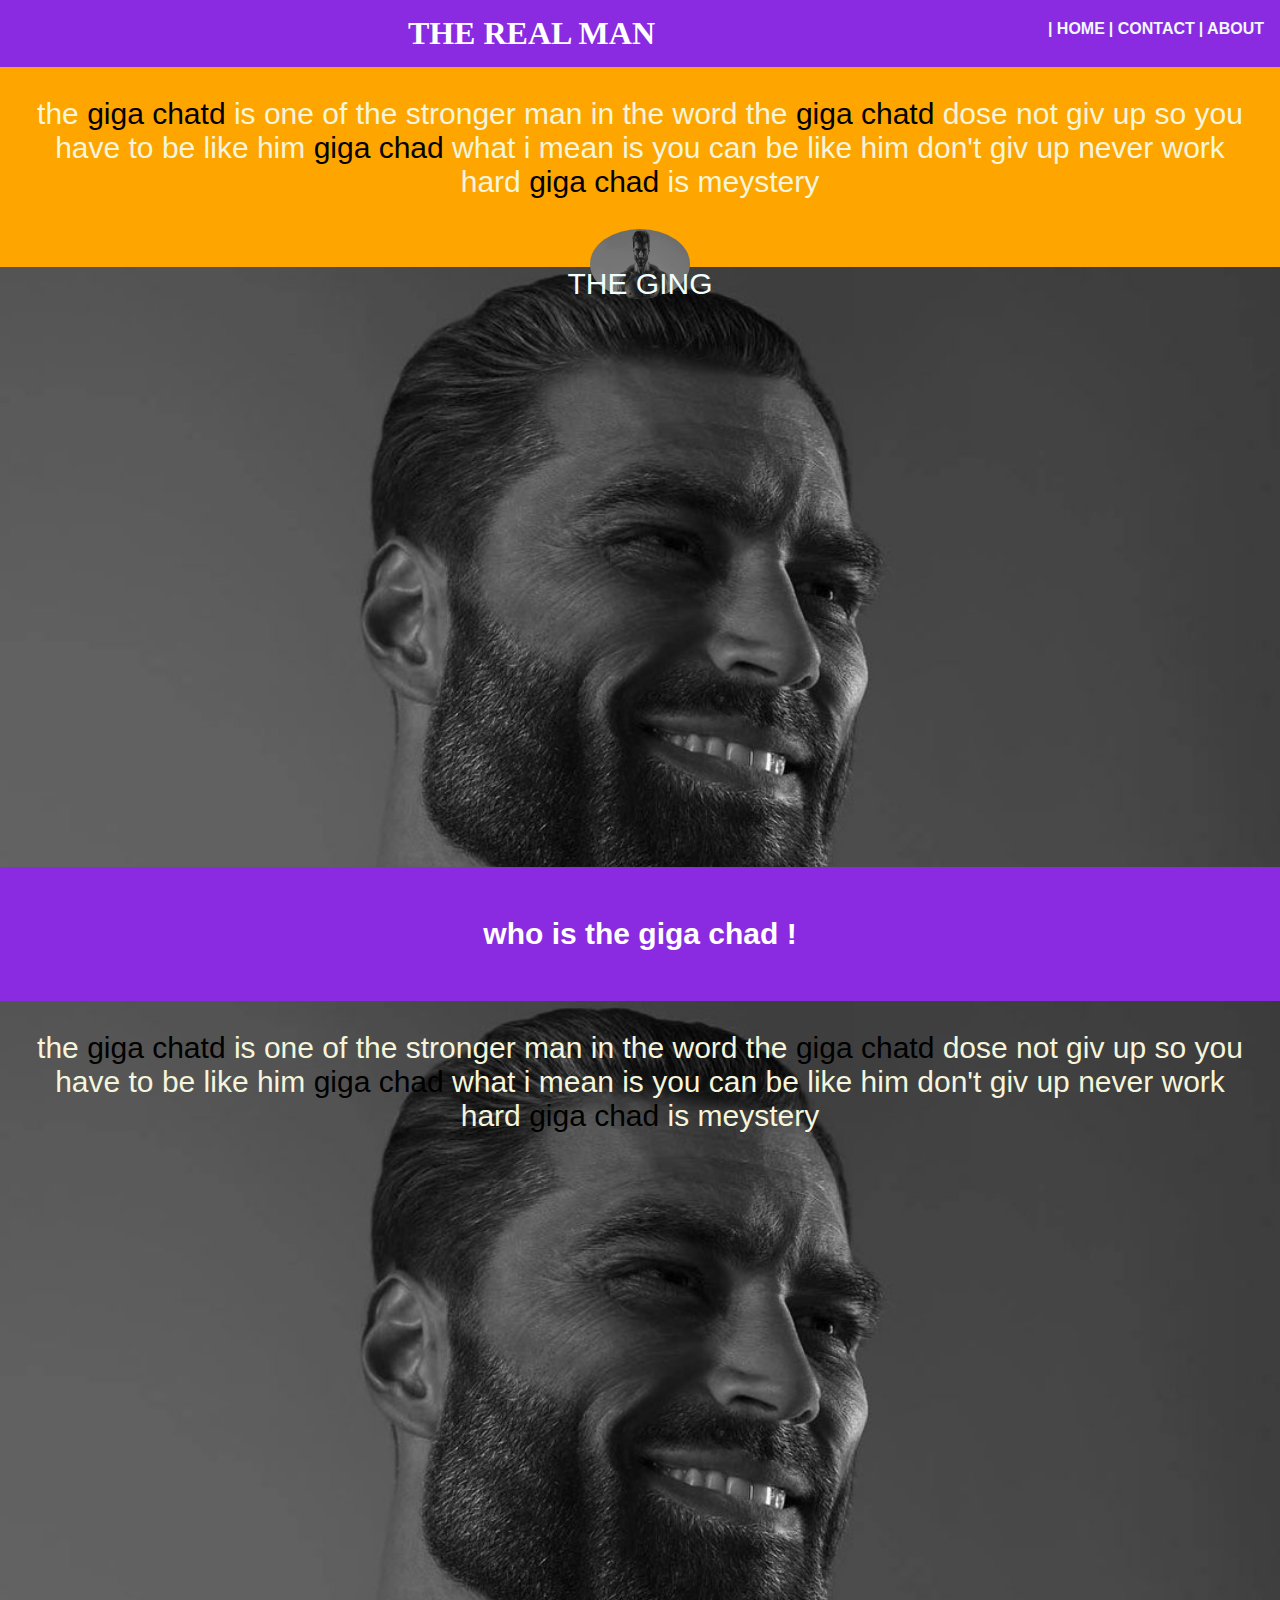
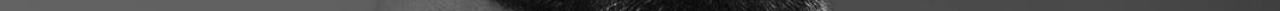
<file: index.html>
<!DOCTYPE html>
<html>
<head>
  <meta aria-keyshortcuts="h" />
  <link rel="stylesheet" href="learn.css">
  <title>STUDY</title>

</head>
<body>
                           <!--  اضافة ازرار القائمة رابط خارجي او داخلي-->
    <ul>
      
      <li>
        <a href="#home">
          <strong >| HOME</strong >
        </a>
      </li>
      <li>
        <a href="#contact">
          <strong >| CONTACT</strong >
        </a>
      </li>
      <li>
        <a href="doc.html">
          <strong >| ABOUT</strong >
        </a>
      </li>
      
  </ul>
  <div id="ss">
    <div class="h11">
      <h1>THE REAL MAN </h1>
    </div>
  
      <div id="head1">
        <div id="contact"></div>
            <p id="tex_pa"> the <span class="yello"> giga chatd </span>is
              one of the stronger man in the word the <span class="yello"> giga chatd </span> dose not giv up 
              so you have to be like him <span class="yello">giga chad</span> what i mean 
              is you can be like him don't giv up never work hard <span class="yello">giga chad </span>
              is meystery 
              <div id="gig">
                <div id="home"></div>
                <img src="gig.jpg" alt="gigachad" width="100" height="70" style="border-radius: 100%;">
              </div>
            </p>
      </div>
    <div id="img">
        <a>THE GING</a> 
    </div>    
    <!-- هنا لاضافة رابط على الكلمة او على الصورة -->
      <div id="h11">
        <a href="https://en.wiktionary.org/wiki/gigachad">    
        <h2>who is the giga chad ! </h2>
        </a>
      </div>
      <div i="head2">
        <div id="about"></div>
          <p id="tex_par"> the <span class="yello"> giga chatd </span>is
            one of the stronger man in the word the <span class="yello"> giga chatd </span> dose not giv up 
            so you have to be like him <span class="yello">giga chad</span> what i mean 
            is you can be like him don't giv up never work hard <span class="yello">giga chad </span>
            is meystery
          </p>
      </div>
 
    </div>
</body>
</html>
</file>
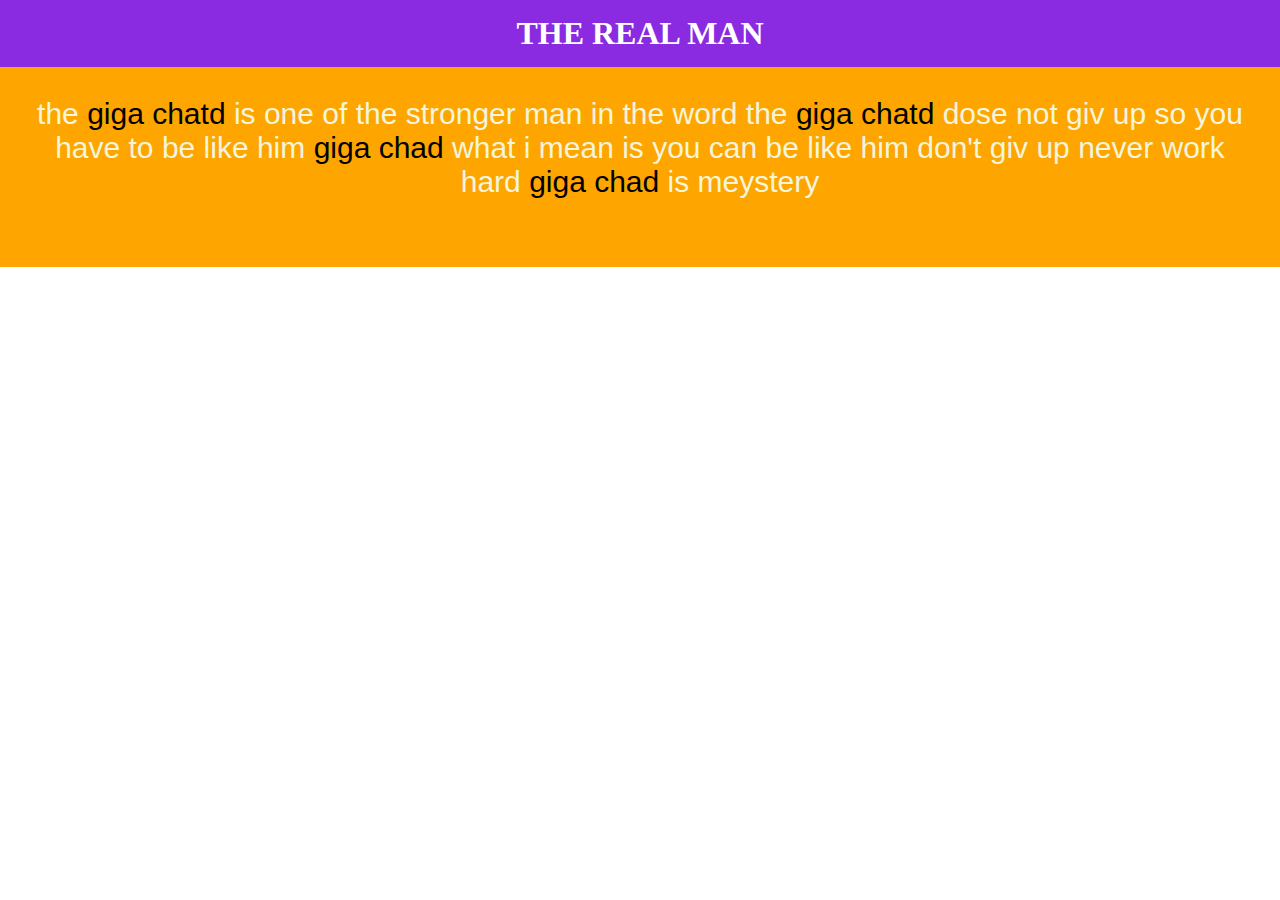
<file: doc.html>
<!DOCTYPE html>
<html>
<head>
  <meta aria-keyshortcuts="h" />
  <link rel="stylesheet" href="learn.css">
  <title>STUDY</title>

</head>
<body>
                           <!--  اضافة ازرار القائمة رابط خارجي او داخلي-->

  <div id="ss">
    <div class="h11">
      <h1>THE REAL MAN </h1>
    </div>
  
      <div id="head1">
        <div id="contact"></div>
            <p id="tex_pa"> the <span class="yello"> giga chatd </span>is
              one of the stronger man in the word the <span class="yello"> giga chatd </span> dose not giv up 
              so you have to be like him <span class="yello">giga chad</span> what i mean 
              is you can be like him don't giv up never work hard <span class="yello">giga chad </span>
              is meystery 
            
            </p>
      </div>
 
    </div>
</body>
</html>
</file>
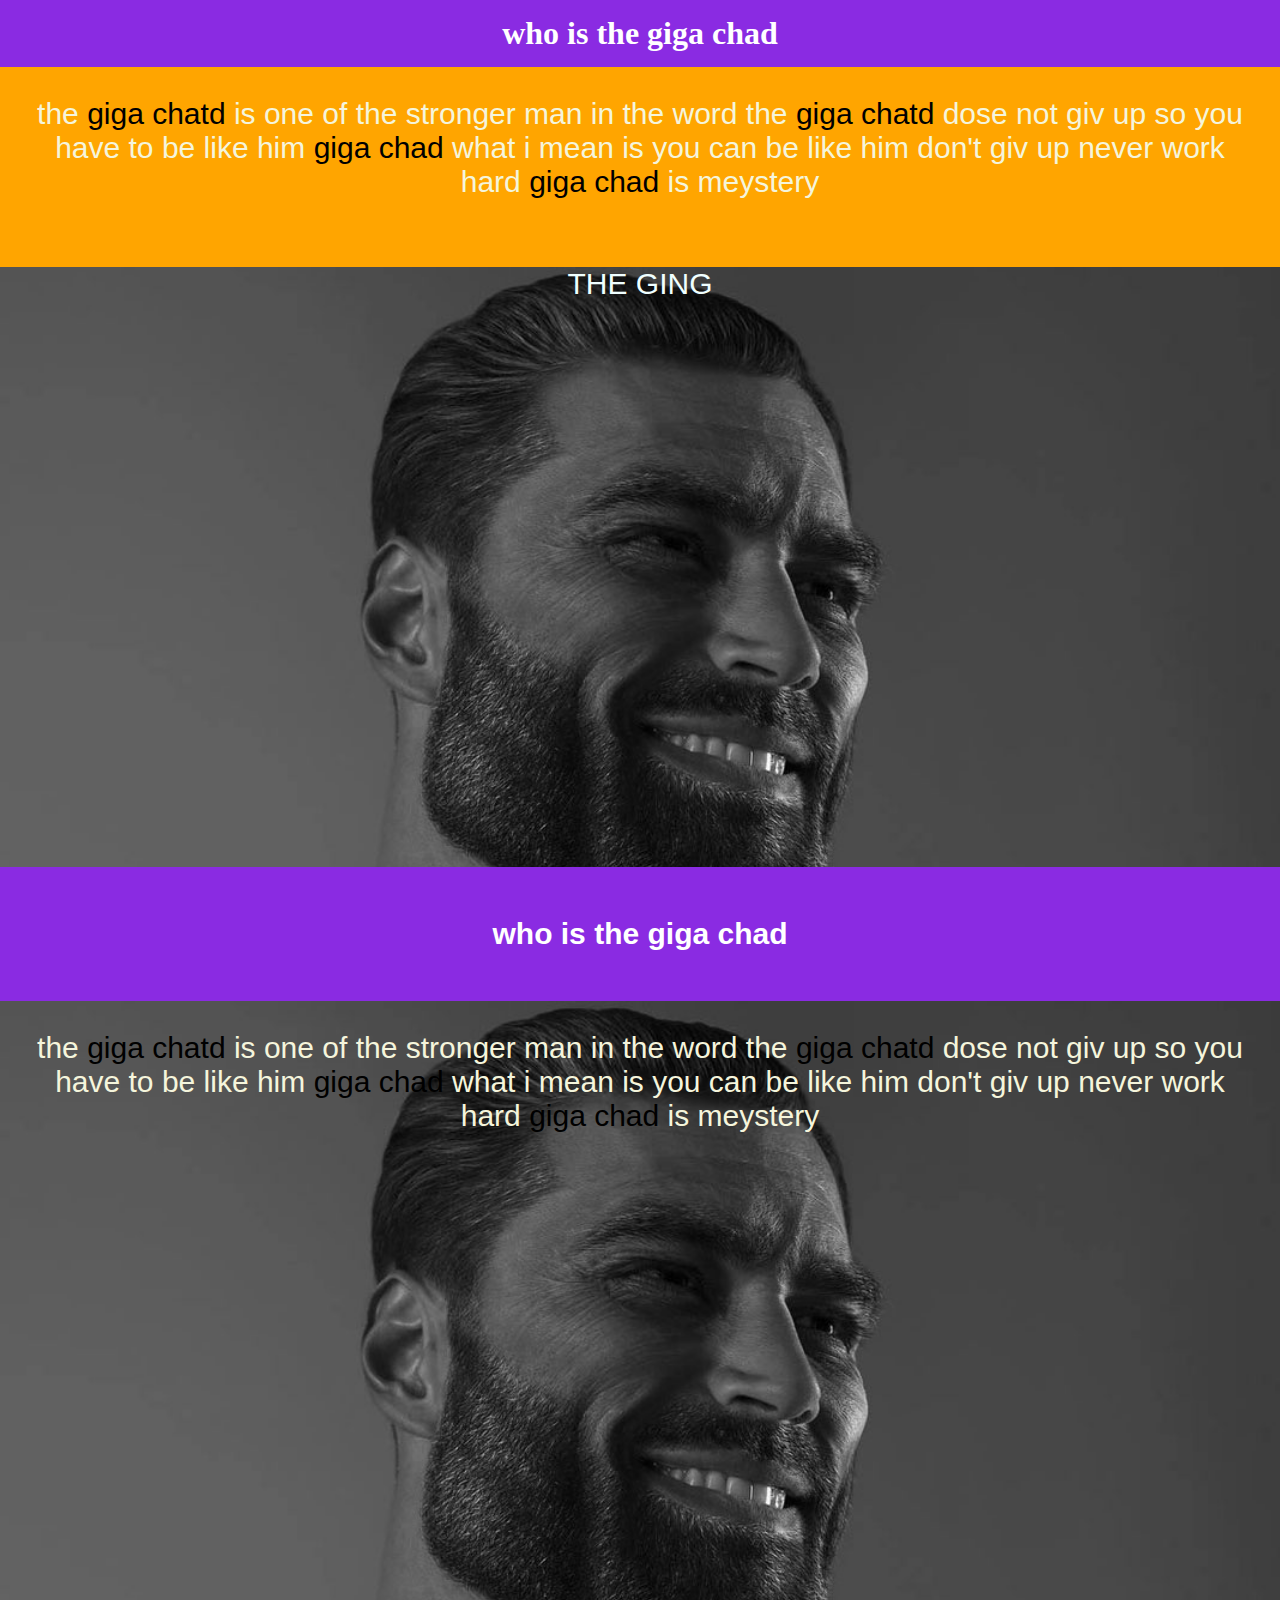
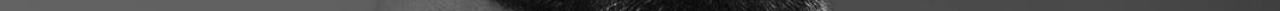
<file: english.html>
<!DOCTYPE html>
<html>
<head>
  <meta aria-keyshortcuts="h" />
  <link rel="stylesheet" href="learn.css">
  <title>STUDY</title>

</head>
<body>
  <div id="ss">
    <div class="h11">
      <h1>who is the giga chad </h1>
    </div>
      <div id="head1">
            <p id="tex_pa"> the <span class="yello"> giga chatd </span>is
              one of the stronger man in the word the <span class="yello"> giga chatd </span> dose not giv up 
              so you have to be like him <span class="yello">giga chad</span> what i mean 
              is you can be like him don't giv up never work hard <span class="yello">giga chad </span>
              is meystery 
            </p>
      </div>
    <div id="img">
         THE GING
    </div>
      <div id="h11">
        <h2>who is the giga chad </h2>
      </div>
      <div i="head2">
          <p id="tex_par"> the <span class="yello"> giga chatd </span>is
            one of the stronger man in the word the <span class="yello"> giga chatd </span> dose not giv up 
            so you have to be like him <span class="yello">giga chad</span> what i mean 
            is you can be like him don't giv up never work hard <span class="yello">giga chad </span>
            is meystery
          </p>
      </div>
 </div>
   
</body>
</html>
</file>
<file: learn.css>
/*النجمة للتحديد على الكل */


*{ 
 /* color: brown; */
 margin: 0 auto;
 text-align: center;
}

a{
    
    font-family: 'Segoe UI', Tahoma, Geneva, Verdana, sans-serif;
    color: inherit;
    text-decoration: none;
}
a:hover{
    
    color :yellow;

}
h1{
 color: white;
}
li{
  display: inline-block;
  padding-top: 20px;
  /* font-family:;s */
  color: aliceblue;
} 

ul{
    float: right;
    margin-right: 16px;
    padding: 0px;
 
 
 
}
#tex_pa{
    font-size: 30px;
    color: beige;
    padding: 30px;
    font-family: 'Gill Sans', 'Gill Sans MT', Calibri, 'Trebuchet MS', sans-serif; /*نوع الخط */
}
#img{ /* طريقة اضافة صورة في الخلفية*/
    background-image: url(gigachad.jpg);
    background-repeat: no-repeat;
    background-size: cover;
    height: 600px;
    text-align: center;
    color: azure;
    font-size: 30px;
    font-family: Arial, Helvetica, sans-serif;
}

.h11{                                /*#لل id والنقطةللكلاس*/
    background-color: blueviolet;
    padding: 15px;
}
#gig{
    border-image-width: 10;
    
}
#head1{
    
    background-color: orange;
    height: 200px;
}

#h11{
    color: rgb(255, 255, 255);
    background-color: blueviolet;
    padding: 50px;
    font-family: 'Gill Sans', 'Gill Sans MT', Calibri, 'Trebuchet MS', sans-serif;
    font-size: 20px;
}

#h11>a>h2:hover{
    /* text-decoration-color: rgb(0, 0, 0); */
    /* text-decoration: underline; */
    color: orange;
}

.yello{
    color: black;
}

#tex_par{
    background-image: url(gigachad.jpg);
    background-repeat: no-repeat;
    background-size: cover;
    height:550px;
    font-size: 30px;
    color: beige;
    padding: 30px;
    font-family: 'Gill Sans', 'Gill Sans MT', Calibri, 'Trebuchet MS', sans-serif; /*نوع الخط */
}
</file>
